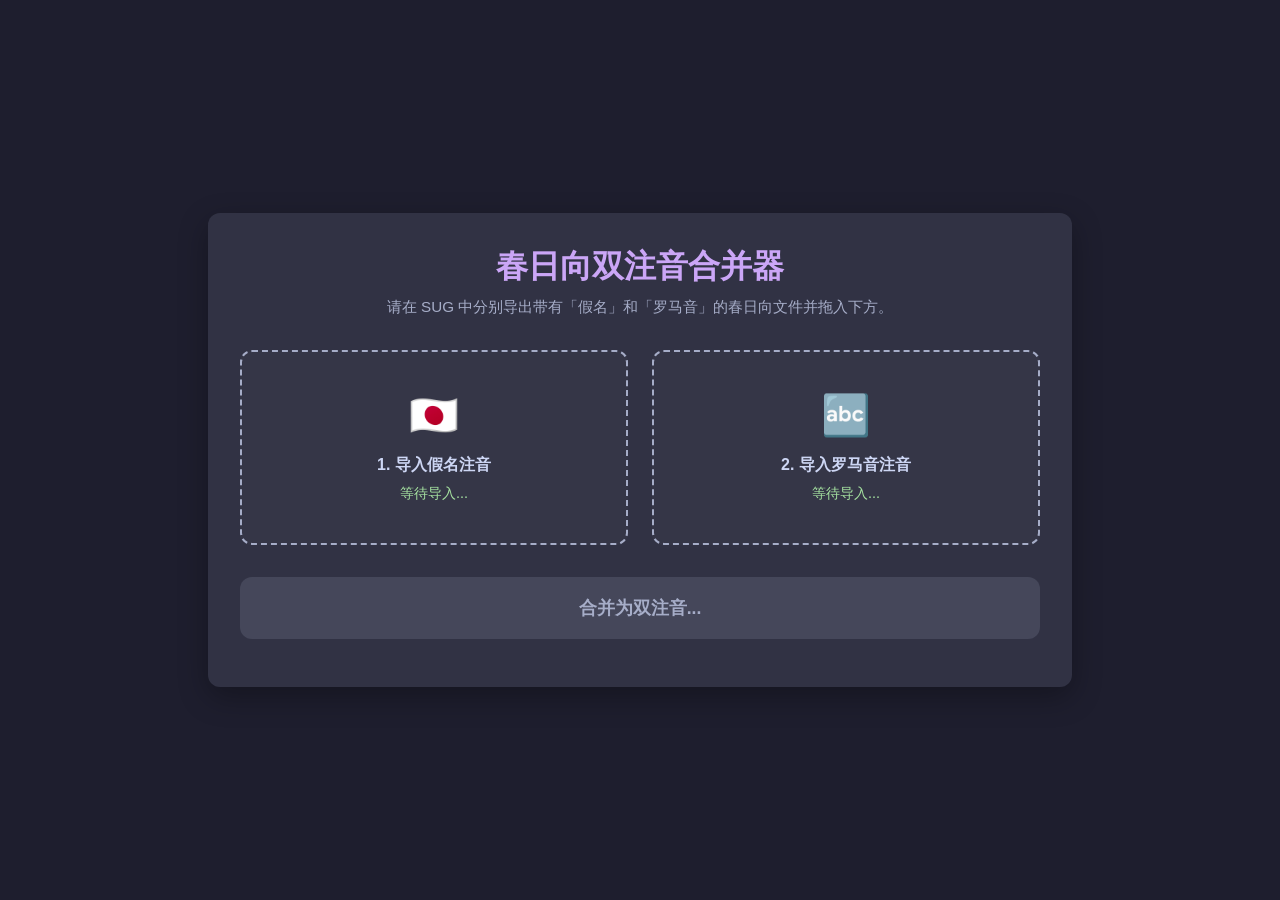
<file: DualRuby.html>
<!DOCTYPE html>
<html lang="zh-CN">
<head>
    <meta charset="UTF-8">
    <meta name="viewport" content="width=device-width, initial-scale=1.0">
    <title>KRL 双注音合并器</title>
    <style>
        :root {
            --bg: #1e1e2e;
            --surface: #313244;
            --surface-hover: #45475a;
            --text: #cdd6f4;
            --text-sub: #a6adc8;
            --primary: #cba6f7;
            --primary-hover: #b4befe;
            --success: #a6e3a1;
            --error: #f38ba8;
            --border-radius: 12px;
        }

        body {
            margin: 0;
            padding: 0;
            background-color: var(--bg);
            color: var(--text);
            font-family: -apple-system, BlinkMacSystemFont, "Segoe UI", Roboto, Helvetica, Arial, sans-serif;
            display: flex;
            justify-content: center;
            align-items: center;
            min-height: 100vh;
        }

        .container {
            width: 100%;
            max-width: 800px;
            padding: 2rem;
            background-color: var(--surface);
            border-radius: var(--border-radius);
            box-shadow: 0 10px 30px rgba(0,0,0,0.3);
        }

        .header {
            text-align: center;
            margin-bottom: 2rem;
        }

        .header h1 {
            color: var(--primary);
            margin: 0 0 0.5rem 0;
        }

        .header p {
            color: var(--text-sub);
            margin: 0;
            font-size: 0.95rem;
        }

        .dropzones {
            display: flex;
            gap: 1.5rem;
            margin-bottom: 2rem;
        }

        .dropzone {
            flex: 1;
            border: 2px dashed var(--text-sub);
            border-radius: var(--border-radius);
            padding: 2.5rem 1rem;
            text-align: center;
            cursor: pointer;
            transition: all 0.2s ease;
            position: relative;
            background: rgba(255,255,255,0.02);
        }

        .dropzone:hover, .dropzone.dragover {
            border-color: var(--primary);
            background: rgba(203, 166, 247, 0.05);
        }

        .dropzone.has-file {
            border-color: var(--success);
            border-style: solid;
            background: rgba(166, 227, 161, 0.05);
        }

        .dropzone input {
            position: absolute;
            top: 0; left: 0; width: 100%; height: 100%;
            opacity: 0; cursor: pointer;
        }

        .icon {
            font-size: 2.5rem;
            margin-bottom: 1rem;
            display: block;
        }

        .file-name {
            display: block;
            margin-top: 0.5rem;
            font-size: 0.9rem;
            color: var(--success);
            word-break: break-all;
        }

        .action-btn {
            width: 100%;
            padding: 1.2rem;
            font-size: 1.1rem;
            font-weight: bold;
            color: var(--bg);
            background-color: var(--primary);
            border: none;
            border-radius: var(--border-radius);
            cursor: pointer;
            transition: background 0.2s;
        }

        .action-btn:hover {
            background-color: var(--primary-hover);
        }
        
        .action-btn:disabled {
            background-color: var(--surface-hover);
            color: var(--text-sub);
            cursor: not-allowed;
        }

        .log {
            margin-top: 1rem;
            font-size: 0.85rem;
            color: var(--error);
            text-align: center;
        }
    </style>
</head>
<body>

<div class="container">
    <div class="header">
        <h1>春日向双注音合并器</h1>
        <p>请在 SUG 中分别导出带有「假名」和「罗马音」的春日向文件并拖入下方。</p>
    </div>

    <div class="dropzones">
        <div class="dropzone" id="zone1">
            <input type="file" id="file1" accept=".txt,.krl">
            <span class="icon">🇯🇵</span>
            <strong>1. 导入假名注音</strong>
            <span class="file-name" id="name1">等待导入...</span>
        </div>
        <div class="dropzone" id="zone2">
            <input type="file" id="file2" accept=".txt,.krl">
            <span class="icon">🔤</span>
            <strong>2. 导入罗马音注音</strong>
            <span class="file-name" id="name2">等待导入...</span>
        </div>
    </div>

    <button class="action-btn" id="mergeBtn" disabled>合并为双注音...</button>
    <div class="log" id="logBox"></div>
</div>

<script>
    let kanaText = null;
    let romaText = null;

    function setupDropzone(zoneId, inputId, nameId, isKana) {
        const zone = document.getElementById(zoneId);
        const input = document.getElementById(inputId);
        const nameDisp = document.getElementById(nameId);

        zone.addEventListener('dragover', e => { e.preventDefault(); zone.classList.add('dragover'); });
        zone.addEventListener('dragleave', () => zone.classList.remove('dragover'));
        zone.addEventListener('drop', e => { e.preventDefault(); zone.classList.remove('dragover'); handleFile(e.dataTransfer.files[0]); });
        input.addEventListener('change', e => handleFile(e.target.files[0]));

        function handleFile(file) {
            if (!file) return;
            nameDisp.textContent = "已加载: " + file.name;
            zone.classList.add('has-file');
            
            const reader = new FileReader();
            reader.onload = e => {
                if (isKana) kanaText = e.target.result;
                else romaText = e.target.result;
                checkReady();
            };
            reader.readAsText(file);
        }
    }

    function checkReady() {
        const btn = document.getElementById('mergeBtn');
        btn.disabled = !(kanaText && romaText);
    }

    setupDropzone('zone1', 'file1', 'name1', true);
    setupDropzone('zone2', 'file2', 'name2', false);

    // ========== 核心 KRL 解析与合并算法 ==========
    
    // 将一整行 KRL 解析为基础字符序列
    function parseToChars(line) {
        const regex = /(\[[^\]]+\])|(\{[^|]+\|[^}]+\})|([^{}[\]]+)/g;
        let match;
        let chars = [];
        let pendingTags = "";
        
        while ((match = regex.exec(line)) !== null) {
            if (match[1]) {
                pendingTags += match[1];
            } else if (match[2]) {
                const content = match[2].slice(1, -1);
                const idx = content.indexOf('|');
                const base = content.slice(0, idx);
                const ruby = content.slice(idx + 1);
                
                for (let i = 0; i < base.length; i++) {
                    chars.push({
                        char: base[i],
                        preTags: i === 0 ? pendingTags : "",
                        isRuby: true,
                        rubyBase: base,
                        rubyText: ruby
                    });
                }
                pendingTags = "";
            } else if (match[3]) {
                const text = match[3];
                for (let i = 0; i < text.length; i++) {
                    chars.push({
                        char: text[i],
                        preTags: i === 0 ? pendingTags : "",
                        isRuby: false
                    });
                }
                pendingTags = "";
            }
        }
        if (pendingTags) chars.push({ char: "", preTags: pendingTags, isRuby: false });
        return chars;
    }

    // 合并两行 KRL
    function mergeLines(lineK, lineR, lineNum) {
        const charsK = parseToChars(lineK);
        const charsR = parseToChars(lineR);
        let out = "";
        let p = 0;
        
        while (p < charsK.length || p < charsR.length) {
            let cK = charsK[p] || { char: "", preTags: "", isRuby: false };
            let cR = charsR[p] || { char: "", preTags: "", isRuby: false };
            
            // 处理行尾遗留的独立标签
            if (cK.char === "" && cR.char === "") {
                out += cK.preTags;
                p++;
                continue;
            }
            
            // 安全性检查：字符不匹配则直接返回假名原句防崩
            if (cK.char !== cR.char) {
                console.warn(`[第${lineNum}行] 字符未对齐: 假名 "${cK.char}" vs 罗马音 "${cR.char}"`);
                return lineK; 
            }
            
            // 获取当前区块长度
            let lenK = cK.isRuby ? cK.rubyBase.length : 1;
            let lenR = cR.isRuby ? cR.rubyBase.length : 1;
            let len = Math.max(lenK, lenR);
            
            let baseText = "";
            for (let i = 0; i < len; i++) {
                if (charsK[p+i]) baseText += charsK[p+i].char;
            }
            
            // 拼接逻辑
            if (!cK.isRuby && !cR.isRuby) {
                // 两边都不是注音（如空格等符号）
                out += cK.preTags + baseText;
            } else {
                // 有一方是注音（SUG逻辑：汉字两边都是注音，平假名罗马音是注音）
                let r1 = cK.isRuby ? cK.rubyText : "";
                let r2 = cR.isRuby ? cR.rubyText : "";
                
                // 如果 cK 原本是文本（带 preTags），在合并为注音块时舍弃原外部 Tag，
                // 因为 SUG 的罗马音 (r2) 内部必定已经包含了该时间标签。
                out += `{${baseText}|${r1}>${r2}}`;
            }
            p += len;
        }
        return out;
    }

    document.getElementById('mergeBtn').addEventListener('click', () => {
        try {
            document.getElementById('logBox').innerText = "";
            const linesK = kanaText.split('\n');
            const linesR = romaText.split('\n');
            
            let mergedLines = [];
            for (let i = 0; i < linesK.length; i++) {
                const lK = linesK[i].replace(/\r$/, '');
                const lR = (linesR[i] || '').replace(/\r$/, '');
                mergedLines.push(mergeLines(lK, lR, i + 1));
            }
            
            const mergedText = mergedLines.join('\n');
            
            // 触发本地下载
            const blob = new Blob([mergedText], { type: 'text/plain;charset=utf-8' });
            const url = URL.createObjectURL(blob);
            const a = document.createElement('a');
            a.href = url;
            a.download = "Merged_DualRuby.krl";
            document.body.appendChild(a);
            a.click();
            document.body.removeChild(a);
            URL.revokeObjectURL(url);
            
        } catch(e) {
            document.getElementById('logBox').innerText = "合并出错: " + e.message;
            console.error(e);
        }
    });
</script>

</body>
</html>
</file>
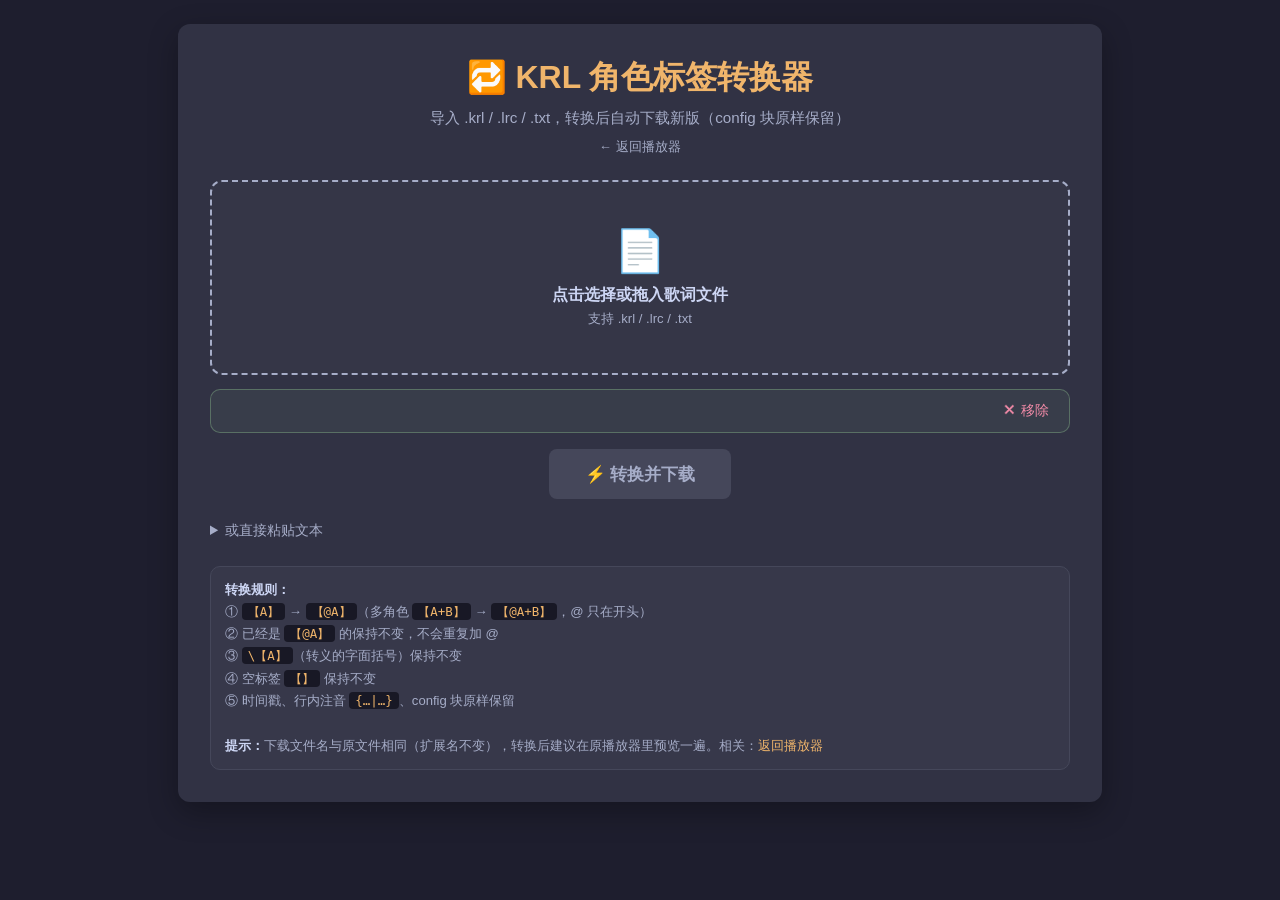
<file: tools/convert-roles.html>
<!DOCTYPE html>
<html lang="zh-CN">
<head>
    <meta charset="UTF-8">
    <meta name="viewport" content="width=device-width, initial-scale=1.0">
    <title>KRL 角色标签转换器</title>
    <style>
        :root {
            --bg: #1e1e2e;
            --surface: #313244;
            --surface-hover: #45475a;
            --text: #cdd6f4;
            --text-sub: #a6adc8;
            --primary: #f0b56b;
            --primary-hover: #ffd399;
            --success: #a6e3a1;
            --error: #f38ba8;
            --border-radius: 12px;
        }
        body {
            margin: 0; padding: 24px;
            background-color: var(--bg); color: var(--text);
            font-family: -apple-system, BlinkMacSystemFont, "Segoe UI", Roboto, Helvetica, Arial, sans-serif;
            display: flex; justify-content: center;
        }
        .container {
            width: 100%; max-width: 860px;
            padding: 2rem; background-color: var(--surface);
            border-radius: var(--border-radius); box-shadow: 0 10px 30px rgba(0,0,0,0.3);
        }
        .header { text-align: center; margin-bottom: 1.5rem; }
        .header h1 { color: var(--primary); margin: 0 0 0.5rem 0; }
        .header p { color: var(--text-sub); margin: 0; font-size: 0.95rem; }
        .header .back { display: inline-block; margin-top: 0.6rem; font-size: 0.8rem; color: var(--text-sub); text-decoration: none; }
        .header .back:hover { color: var(--primary); text-decoration: underline; }

        /* 文件上传区 */
        .upload {
            position: relative;
            border: 2px dashed var(--text-sub); border-radius: var(--border-radius);
            padding: 2.8rem 1rem; text-align: center; cursor: pointer;
            transition: all 0.2s ease; background: rgba(255,255,255,0.02);
        }
        .upload:hover, .upload.dragover { border-color: var(--primary); background: rgba(240,181,107,0.06); }
        .upload.has-file { border-color: var(--success); border-style: solid; }
        .upload input[type="file"] {
            position: absolute; inset: 0; width: 100%; height: 100%;
            opacity: 0; cursor: pointer;
        }
        .upload .icon { font-size: 2.6rem; display: block; margin-bottom: 0.6rem; }
        .upload p { margin: 0; font-size: 1rem; }
        .upload p b { color: var(--text); }
        .upload .sub { font-size: 0.82rem; color: var(--text-sub); margin-top: 4px; }

        .file-info {
            display: flex; align-items: center; gap: 0.8rem;
            margin-top: 0.9rem; padding: 10px 14px;
            background: rgba(166,227,161,0.06); border: 1px solid rgba(166,227,161,0.3);
            border-radius: 10px; font-size: 0.9rem;
        }
        .file-info .fname { font-weight: 600; word-break: break-all; }
        .file-info .fstat { color: var(--success); margin-left: auto; white-space: nowrap; }
        .file-info .btn-del { background: none; border: none; color: var(--error); cursor: pointer; font-size: 0.85rem; padding: 2px 6px; }

        .actions { display: flex; justify-content: center; gap: 0.6rem; margin: 1rem 0; align-items: center; }
        .btn {
            padding: 0.65rem 1.5rem; font-size: 0.95rem; font-weight: 600;
            color: var(--bg); background-color: var(--primary);
            border: none; border-radius: 8px; cursor: pointer; transition: background 0.2s;
        }
        .btn:hover { background-color: var(--primary-hover); }
        .btn:disabled { background: var(--surface-hover); color: var(--text-sub); cursor: not-allowed; }
        .btn.big { font-size: 1.05rem; padding: 0.85rem 2.2rem; }
        .btn.ghost { background: transparent; color: var(--text-sub); border: 1px solid var(--text-sub); }
        .btn.ghost:hover { color: var(--text); border-color: var(--text); background: rgba(255,255,255,0.05); }

        .paste-toggle { margin-top: 0.6rem; }
        .paste-toggle summary { cursor: pointer; color: var(--text-sub); font-size: 0.9rem; padding: 6px 0; }
        .paste-toggle summary:hover { color: var(--text); }
        .cols { display: flex; gap: 1rem; margin-top: 0.5rem; }
        .col { flex: 1; display: flex; flex-direction: column; }
        .col label { font-size: 0.85rem; color: var(--text-sub); margin-bottom: 6px; }
        textarea {
            flex: 1; min-height: 300px; resize: vertical;
            background: #181825; color: var(--text);
            border: 2px dashed var(--text-sub); border-radius: 10px;
            padding: 12px; font-family: "Cascadia Code", Consolas, "Courier New", monospace;
            font-size: 12px; line-height: 1.5; outline: none; transition: border-color 0.2s;
            box-sizing: border-box; white-space: pre; word-break: break-all;
        }
        textarea:focus { border-color: var(--primary); }
        textarea[readonly] { border-style: solid; border-color: #45475a; }
        .stat { font-size: 0.9rem; color: var(--success); min-width: 140px; text-align: center; }

        .hint {
            margin-top: 1.2rem; padding: 12px 14px;
            background: rgba(255,255,255,0.03); border: 1px solid #45475a; border-radius: 10px;
            font-size: 0.82rem; color: var(--text-sub); line-height: 1.7;
        }
        .hint b { color: var(--text); }
        .hint code { background: #181825; padding: 1px 6px; border-radius: 4px; color: var(--primary); font-size: 0.78rem; }
        .hint a { color: var(--primary); text-decoration: none; }
        .hint a:hover { text-decoration: underline; }
        @media (max-width: 720px) { .cols { flex-direction: column; } }
    </style>
</head>
<body>
<div class="container">
    <div class="header">
        <h1>🔁 KRL 角色标签转换器</h1>
        <p>导入 .krl / .lrc / .txt，转换后自动下载新版（config 块原样保留）</p>
        <a class="back" href="../index.html">← 返回播放器</a>
    </div>

    <!-- 文件模式（主流程） -->
    <div class="upload" id="dropzone">
        <input type="file" id="fileInput" accept=".krl,.lrc,.txt">
        <span class="icon">📄</span>
        <p><b>点击选择或拖入歌词文件</b></p>
        <p class="sub">支持 .krl / .lrc / .txt</p>
    </div>
    <div class="file-info" id="fileInfo" hidden>
        <span class="fname" id="fileName"></span>
        <span class="fstat" id="fileStat"></span>
        <button class="btn-del" id="clearFile">✕ 移除</button>
    </div>
    <div class="actions">
        <button class="btn big" id="convertDownload" disabled>⚡ 转换并下载</button>
    </div>

    <!-- 粘贴模式（备选） -->
    <details class="paste-toggle">
        <summary>或直接粘贴文本</summary>
        <div class="cols">
            <div class="col">
                <label>旧版歌词</label>
                <textarea id="input" placeholder="【絵名】[00:18:48]才[00:18:74]能...&#10;（config 块也会原样保留）"></textarea>
            </div>
            <div class="col">
                <label>转换结果</label>
                <textarea id="output" readonly placeholder="转换结果会显示在这里…"></textarea>
            </div>
        </div>
        <div class="actions">
            <span class="stat" id="stat"></span>
            <button class="btn ghost" id="swap">⇄ 反向</button>
            <button class="btn" id="copy">📋 复制</button>
            <button class="btn" id="download">⬇ 下载 .lrc</button>
        </div>
    </details>

    <div class="hint">
        <b>转换规则：</b><br>
        ① <code>【A】</code> → <code>【@A】</code>（多角色 <code>【A+B】</code> → <code>【@A+B】</code>，@ 只在开头）<br>
        ② 已经是 <code>【@A】</code> 的保持不变，不会重复加 @<br>
        ③ <code>\【A】</code>（转义的字面括号）保持不变<br>
        ④ 空标签 <code>【】</code> 保持不变<br>
        ⑤ 时间戳、行内注音 <code>{…|…}</code>、config 块原样保留<br>
        <br>
        <b>提示：</b>下载文件名与原文件相同（扩展名不变），转换后建议在原播放器里预览一遍。相关：<a href="../index.html">返回播放器</a>
    </div>
</div>

<script>
(function () {
    var input = document.getElementById('input');
    var output = document.getElementById('output');
    var stat = document.getElementById('stat');
    var dropzone = document.getElementById('dropzone');
    var fileInput = document.getElementById('fileInput');
    var fileInfo = document.getElementById('fileInfo');
    var fileName = document.getElementById('fileName');
    var fileStat = document.getElementById('fileStat');
    var convertDownload = document.getElementById('convertDownload');
    var currentText = null;
    var currentName = '';

    // 旧【X】→ 新【@X】。正确处理：\【 转义跳过（连续反斜杠奇数）、已带@跳过、空【】跳过、未闭合【】原样。
    function convertRoles(text) {
        var out = '';
        var count = 0;
        for (var i = 0; i < text.length; i++) {
            var ch = text[i];
            if (ch === '【') {
                var bs = 0, j = i - 1;
                while (j >= 0 && text[j] === '\\') { bs++; j--; }
                if ((bs % 2) === 0) { // 未被转义
                    var close = text.indexOf('】', i + 1);
                    if (close !== -1) {
                        var inner = text.slice(i + 1, close);
                        if (inner && inner.charAt(0) !== '@') {
                            out += '【@' + inner + '】';
                            count++;
                            i = close;
                            continue;
                        }
                    }
                }
            }
            out += ch;
        }
        return { out: out, count: count };
    }

    // 统一下载
    function download(text, name) {
        var blob = new Blob([text], { type: 'text/plain;charset=utf-8' });
        var a = document.createElement('a');
        a.href = URL.createObjectURL(blob);
        a.download = name;
        document.body.appendChild(a);
        a.click();
        setTimeout(function () { URL.revokeObjectURL(a.href); a.remove(); }, 200);
    }

    // ---- 文件模式 ----
    function onFile(file) {
        if (!file) return;
        currentName = file.name;
        fileName.textContent = file.name;
        var reader = new FileReader();
        reader.onload = function () {
            currentText = reader.result || '';
            var r = convertRoles(currentText);
            fileStat.textContent = r.count > 0 ? ('将转换 ' + r.count + ' 处标签') : '未发现旧版标签';
            convertDownload.disabled = false;
        };
        reader.readAsText(file, 'utf-8');
        fileInfo.hidden = false;
        dropzone.classList.add('has-file');
        dropzone.querySelector('p b').textContent = '已选择：' + file.name;
    }
    fileInput.addEventListener('change', function () { onFile(fileInput.files[0]); });
    ['dragover', 'dragenter'].forEach(function (ev) {
        dropzone.addEventListener(ev, function (e) { e.preventDefault(); dropzone.classList.add('dragover'); });
    });
    ['dragleave', 'drop'].forEach(function (ev) {
        dropzone.addEventListener(ev, function (e) { e.preventDefault(); dropzone.classList.remove('dragover'); });
    });
    dropzone.addEventListener('drop', function (e) {
        onFile(e.dataTransfer.files && e.dataTransfer.files[0]);
    });
    document.getElementById('clearFile').addEventListener('click', function () {
        currentText = null; currentName = '';
        fileInput.value = '';
        fileInfo.hidden = true;
        dropzone.classList.remove('has-file');
        dropzone.querySelector('p b').textContent = '点击选择或拖入歌词文件';
        convertDownload.disabled = true;
    });
    convertDownload.addEventListener('click', function () {
        if (!currentText) return;
        var r = convertRoles(currentText);
        download(r.out, currentName || 'converted.krl');
    });

    // ---- 粘贴模式 ----
    function updatePaste() {
        var r = convertRoles(input.value);
        output.value = r.out;
        stat.textContent = r.count > 0 ? ('✓ 已转换 ' + r.count + ' 处标签') : '（未发现旧版标签）';
    }
    input.addEventListener('input', updatePaste);
    updatePaste();

    document.getElementById('swap').addEventListener('click', function () {
        input.value = output.value.replace(/【@/g, '【');
        updatePaste();
    });
    document.getElementById('copy').addEventListener('click', function () {
        if (!output.value) return;
        output.select();
        output.setSelectionRange(0, output.value.length);
        try { document.execCommand('copy'); }
        catch (_) { if (navigator.clipboard) navigator.clipboard.writeText(output.value); }
        var btn = document.getElementById('copy');
        var old = btn.textContent;
        btn.textContent = '✓ 已复制';
        setTimeout(function () { btn.textContent = old; }, 1200);
    });
    document.getElementById('download').addEventListener('click', function () {
        if (!output.value) return;
        download(output.value, 'converted.lrc');
    });
})();
</script>
</body>
</html>
</file>
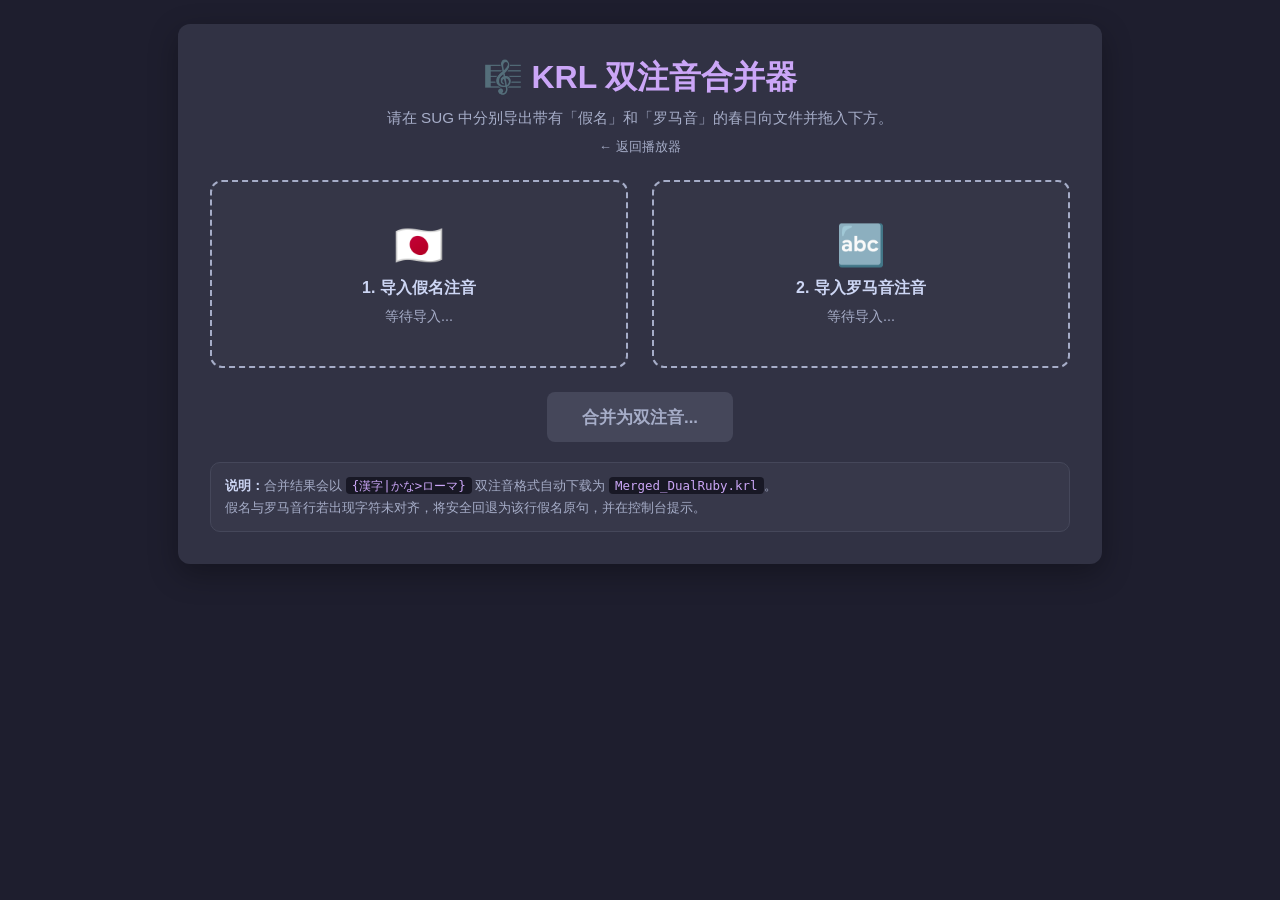
<file: tools/DualRuby.html>
<!DOCTYPE html>
<html lang="zh-CN">
<head>
    <meta charset="UTF-8">
    <meta name="viewport" content="width=device-width, initial-scale=1.0">
    <title>KRL 双注音合并器</title>
    <style>
        :root {
            --bg: #1e1e2e;
            --surface: #313244;
            --surface-hover: #45475a;
            --text: #cdd6f4;
            --text-sub: #a6adc8;
            --primary: #cba6f7;
            --primary-hover: #b4befe;
            --success: #a6e3a1;
            --error: #f38ba8;
            --border-radius: 12px;
        }
        body {
            margin: 0; padding: 24px;
            background-color: var(--bg); color: var(--text);
            font-family: -apple-system, BlinkMacSystemFont, "Segoe UI", Roboto, Helvetica, Arial, sans-serif;
            display: flex; justify-content: center;
        }
        .container {
            width: 100%; max-width: 860px;
            padding: 2rem; background-color: var(--surface);
            border-radius: var(--border-radius); box-shadow: 0 10px 30px rgba(0,0,0,0.3);
        }
        .header { text-align: center; margin-bottom: 1.5rem; }
        .header h1 { color: var(--primary); margin: 0 0 0.5rem 0; }
        .header p { color: var(--text-sub); margin: 0; font-size: 0.95rem; }
        .header .back { display: inline-block; margin-top: 0.6rem; font-size: 0.8rem; color: var(--text-sub); text-decoration: none; }
        .header .back:hover { color: var(--primary); text-decoration: underline; }

        .dropzones { display: flex; gap: 1.5rem; margin-bottom: 1.5rem; }
        .dropzone {
            flex: 1; position: relative;
            border: 2px dashed var(--text-sub); border-radius: var(--border-radius);
            padding: 2.5rem 1rem; text-align: center; cursor: pointer;
            transition: all 0.2s ease; background: rgba(255,255,255,0.02);
        }
        .dropzone:hover, .dropzone.dragover { border-color: var(--primary); background: rgba(203,166,247,0.05); }
        .dropzone.has-file { border-color: var(--success); border-style: solid; background: rgba(166,227,161,0.05); }
        .dropzone input {
            position: absolute; inset: 0; width: 100%; height: 100%;
            opacity: 0; cursor: pointer;
        }
        .icon { font-size: 2.5rem; margin-bottom: 0.6rem; display: block; }
        .dropzone strong { display: block; }
        .file-name { display: block; margin-top: 0.5rem; font-size: 0.9rem; color: var(--success); word-break: break-all; }
        .file-name.pending { color: var(--text-sub); }

        .actions { display: flex; justify-content: center; margin: 0.5rem 0; }
        .action-btn {
            padding: 0.85rem 2.2rem; font-size: 1.05rem; font-weight: 600;
            color: var(--bg); background-color: var(--primary);
            border: none; border-radius: 8px; cursor: pointer; transition: background 0.2s;
        }
        .action-btn:hover { background-color: var(--primary-hover); }
        .action-btn:disabled { background-color: var(--surface-hover); color: var(--text-sub); cursor: not-allowed; }

        .log { margin-top: 0.8rem; font-size: 0.85rem; color: var(--error); text-align: center; }

        .hint {
            margin-top: 1.2rem; padding: 12px 14px;
            background: rgba(255,255,255,0.03); border: 1px solid #45475a; border-radius: 10px;
            font-size: 0.82rem; color: var(--text-sub); line-height: 1.7;
        }
        .hint b { color: var(--text); }
        .hint code { background: #181825; padding: 1px 6px; border-radius: 4px; color: var(--primary); font-size: 0.78rem; }
        @media (max-width: 720px) { .dropzones { flex-direction: column; } }
    </style>
</head>
<body>
<div class="container">
    <div class="header">
        <h1>🎼 KRL 双注音合并器</h1>
        <p>请在 SUG 中分别导出带有「假名」和「罗马音」的春日向文件并拖入下方。</p>
        <a class="back" href="../index.html">← 返回播放器</a>
    </div>

    <div class="dropzones">
        <div class="dropzone" id="zone1">
            <input type="file" id="file1" accept=".txt,.krl">
            <span class="icon">🇯🇵</span>
            <strong>1. 导入假名注音</strong>
            <span class="file-name pending" id="name1">等待导入...</span>
        </div>
        <div class="dropzone" id="zone2">
            <input type="file" id="file2" accept=".txt,.krl">
            <span class="icon">🔤</span>
            <strong>2. 导入罗马音注音</strong>
            <span class="file-name pending" id="name2">等待导入...</span>
        </div>
    </div>

    <div class="actions">
        <button class="action-btn" id="mergeBtn" disabled>合并为双注音...</button>
    </div>
    <div class="log" id="logBox"></div>

    <div class="hint">
        <b>说明：</b>合并结果会以 <code>{漢字|かな>ローマ}</code> 双注音格式自动下载为 <code>Merged_DualRuby.krl</code>。<br>
        假名与罗马音行若出现字符未对齐，将安全回退为该行假名原句，并在控制台提示。
    </div>
</div>

<script>
    let kanaText = null;
    let romaText = null;

    function setupDropzone(zoneId, inputId, nameId, isKana) {
        const zone = document.getElementById(zoneId);
        const input = document.getElementById(inputId);
        const nameDisp = document.getElementById(nameId);

        zone.addEventListener('dragover', e => { e.preventDefault(); zone.classList.add('dragover'); });
        zone.addEventListener('dragleave', () => zone.classList.remove('dragover'));
        zone.addEventListener('drop', e => { e.preventDefault(); zone.classList.remove('dragover'); handleFile(e.dataTransfer.files[0]); });
        input.addEventListener('change', e => handleFile(e.target.files[0]));

        function handleFile(file) {
            if (!file) return;
            nameDisp.textContent = "已加载: " + file.name;
            nameDisp.classList.remove('pending');
            zone.classList.add('has-file');

            const reader = new FileReader();
            reader.onload = e => {
                if (isKana) kanaText = e.target.result;
                else romaText = e.target.result;
                checkReady();
            };
            reader.readAsText(file);
        }
    }

    function checkReady() {
        const btn = document.getElementById('mergeBtn');
        btn.disabled = !(kanaText && romaText);
    }

    setupDropzone('zone1', 'file1', 'name1', true);
    setupDropzone('zone2', 'file2', 'name2', false);

    // ========== 核心 KRL 解析与合并算法 ==========

    // 将一整行 KRL 解析为基础字符序列
    function parseToChars(line) {
        const regex = /(\[[^\]]+\])|(\{[^|]+\|[^}]+\})|([^{}[\]]+)/g;
        let match;
        let chars = [];
        let pendingTags = "";

        while ((match = regex.exec(line)) !== null) {
            if (match[1]) {
                pendingTags += match[1];
            } else if (match[2]) {
                const content = match[2].slice(1, -1);
                const idx = content.indexOf('|');
                const base = content.slice(0, idx);
                const ruby = content.slice(idx + 1);

                for (let i = 0; i < base.length; i++) {
                    chars.push({
                        char: base[i],
                        preTags: i === 0 ? pendingTags : "",
                        isRuby: true,
                        rubyBase: base,
                        rubyText: ruby
                    });
                }
                pendingTags = "";
            } else if (match[3]) {
                const text = match[3];
                for (let i = 0; i < text.length; i++) {
                    chars.push({
                        char: text[i],
                        preTags: i === 0 ? pendingTags : "",
                        isRuby: false
                    });
                }
                pendingTags = "";
            }
        }
        if (pendingTags) chars.push({ char: "", preTags: pendingTags, isRuby: false });
        return chars;
    }

    // 合并两行 KRL
    function mergeLines(lineK, lineR, lineNum) {
        const charsK = parseToChars(lineK);
        const charsR = parseToChars(lineR);
        let out = "";
        let p = 0;

        while (p < charsK.length || p < charsR.length) {
            let cK = charsK[p] || { char: "", preTags: "", isRuby: false };
            let cR = charsR[p] || { char: "", preTags: "", isRuby: false };

            // 处理行尾遗留的独立标签
            if (cK.char === "" && cR.char === "") {
                out += cK.preTags;
                p++;
                continue;
            }

            // 安全性检查：字符不匹配则直接返回假名原句防崩
            if (cK.char !== cR.char) {
                console.warn(`[第${lineNum}行] 字符未对齐: 假名 "${cK.char}" vs 罗马音 "${cR.char}"`);
                return lineK;
            }

            // 获取当前区块长度
            let lenK = cK.isRuby ? cK.rubyBase.length : 1;
            let lenR = cR.isRuby ? cR.rubyBase.length : 1;
            let len = Math.max(lenK, lenR);

            let baseText = "";
            for (let i = 0; i < len; i++) {
                if (charsK[p+i]) baseText += charsK[p+i].char;
            }

            // 拼接逻辑
            if (!cK.isRuby && !cR.isRuby) {
                // 两边都不是注音（如空格等符号）
                out += cK.preTags + baseText;
            } else {
                // 有一方是注音（SUG逻辑：汉字两边都是注音，平假名罗马音是注音）
                let r1 = cK.isRuby ? cK.rubyText : "";
                let r2 = cR.isRuby ? cR.rubyText : "";

                // 如果 cK 原本是文本（带 preTags），在合并为注音块时舍弃原外部 Tag，
                // 因为 SUG 的罗马音 (r2) 内部必定已经包含了该时间标签。
                out += `{${baseText}|${r1}>${r2}}`;
            }
            p += len;
        }
        return out;
    }

    document.getElementById('mergeBtn').addEventListener('click', () => {
        try {
            document.getElementById('logBox').innerText = "";
            const linesK = kanaText.split('\n');
            const linesR = romaText.split('\n');

            let mergedLines = [];
            for (let i = 0; i < linesK.length; i++) {
                const lK = linesK[i].replace(/\r$/, '');
                const lR = (linesR[i] || '').replace(/\r$/, '');
                mergedLines.push(mergeLines(lK, lR, i + 1));
            }

            const mergedText = mergedLines.join('\n');

            // 触发本地下载
            const blob = new Blob([mergedText], { type: 'text/plain;charset=utf-8' });
            const url = URL.createObjectURL(blob);
            const a = document.createElement('a');
            a.href = url;
            a.download = "Merged_DualRuby.krl";
            document.body.appendChild(a);
            a.click();
            document.body.removeChild(a);
            URL.revokeObjectURL(url);

        } catch(e) {
            document.getElementById('logBox').innerText = "合并出错: " + e.message;
            console.error(e);
        }
    });
</script>

</body>
</html>
</file>
